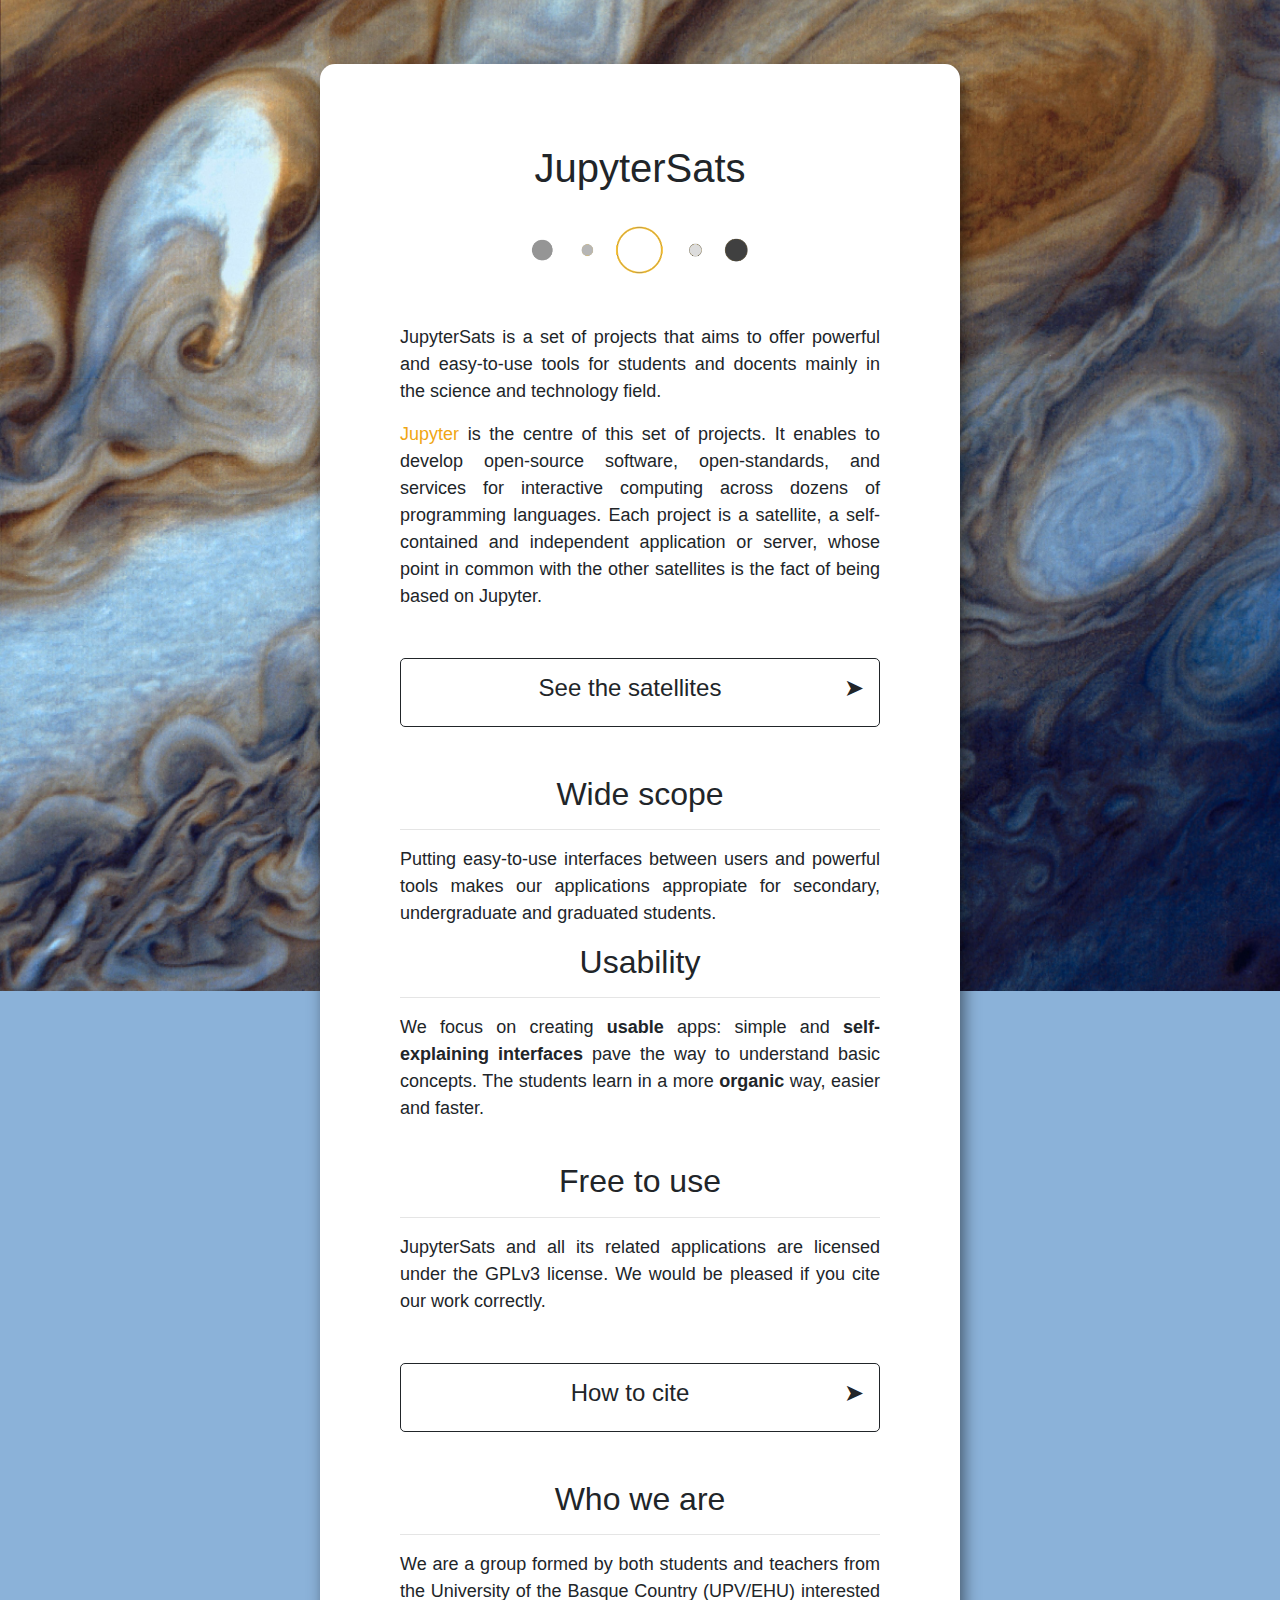
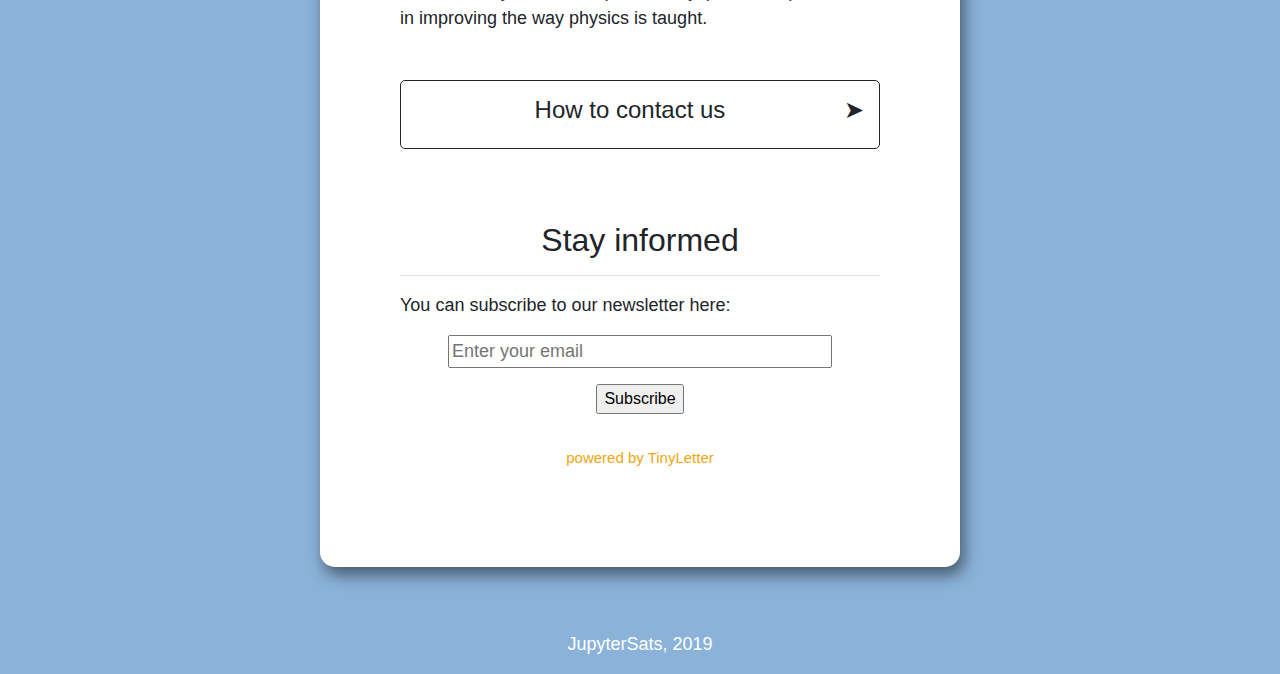
<file: index.html>
<!DOCTYPE html>
<html xmlns="http://www.w3.org/1999/xhtml" lang="es" xml:lang="es">

<head>
	<title>JupyterSats</title>
	<meta charset="utf-8" />
	<link rel="stylesheet" href="static/css/custom.css" type = "text/css"/>
	<link rel="stylesheet" href="static/css/bootstrap.min.css" type = "text/css"/>
	<script src="https://code.jquery.com/jquery-3.3.1.slim.min.js" integrity="sha384-q8i/X+965DzO0rT7abK41JStQIAqVgRVzpbzo5smXKp4YfRvH+8abtTE1Pi6jizo" crossorigin="anonymous"></script>
	<script src="https://cdnjs.cloudflare.com/ajax/libs/popper.js/1.14.7/umd/popper.min.js" integrity="sha384-UO2eT0CpHqdSJQ6hJty5KVphtPhzWj9WO1clHTMGa3JDZwrnQq4sF86dIHNDz0W1" crossorigin="anonymous"></script>
	<script src="https://stackpath.bootstrapcdn.com/bootstrap/4.3.1/js/bootstrap.min.js" integrity="sha384-JjSmVgyd0p3pXB1rRibZUAYoIIy6OrQ6VrjIEaFf/nJGzIxFDsf4x0xIM+B07jRM" crossorigin="anonymous"></script>
	<meta name="viewport" content = "width=device-width, initial-scale=1.0, user-scalable=no">
	<style type="text/css"></style>
	
	<!-- Global site tag (gtag.js) - Google Analytics -->
	<script async src="https://www.googletagmanager.com/gtag/js?id=UA-144747719-2"></script>
	<script>
	  window.dataLayer = window.dataLayer || [];
	  function gtag(){dataLayer.push(arguments);}
	  gtag('js', new Date());

	  gtag('config', 'UA-144747719-2');
	</script>
</head>

<body>

	
	<div class="container-fluid" style="min-height:95%;padding:0">
		<center>
		<div class="col-lg-6 col-md-10 col-sm-10" id="main-box">
		<center>
		<h1>JupyterSats</h1>
		<br>
		<img src="static/images/logo.png" alt="JupyterSats logo" style="width:50%;">
		</center>

		<br>
		<br>

		
			<p>
				JupyterSats is a set of projects that aims to offer powerful and
				easy-to-use tools for students and docents mainly in the science
				and technology field.
			</p>
			
			<p>
				<a href="https://jupyter.org/" target="_blank">Jupyter</a> is the centre of this set of projects. It enables to develop
				open-source software, open-standards, and services for interactive
				computing across dozens of programming languages. Each project is a
				satellite, a self-contained and independent application or server,
				whose point in common with the other satellites is the fact of being
				based on Jupyter.
			</p>

			<a href="satellites.html" class="link-boton">
				<div class="container-fluid boton">
					<h4>See the satellites <span style="float:right">&#10148;</span></h4>
				</div>
			</a>			
			
			<h2>Wide scope</h2>
			<hr>
			<p>
				Putting easy-to-use interfaces between users and powerful tools makes our 
				applications appropiate for secondary, undergraduate and graduated students.
			
			
			<br>
			
			<h2>Usability</h2>
			<hr>
			<p>
				We focus on creating <b>usable</b> apps: simple and <b>self-explaining
				interfaces</b> pave the way to understand basic concepts. The students learn in a more
				<b>organic</b> way, easier and faster.
			</p>
		
			<br>
			
			
			<h2>Free to use</h2>
			<hr>
			<p>
				JupyterSats and all its related applications are licensed under the GPLv3
				license. We would be pleased if you cite our work correctly.
			</p>
			
			<a href="how-to-cite.html" class="link-boton">
				<div class="container-fluid boton">
					<h4>How to cite <span style="float:right">&#10148;</span></h4>
				</div>
			</a>

			<h2>Who we are</h2>
			<hr>
			<p>
				We are a group formed by both students and teachers from the
				University of the Basque Country (UPV/EHU) interested in improving
				the way physics is taught.
			</p>
			
			<a href="contact-us.html" class="link-boton">
				<div class="container-fluid boton">
					<h4>How to contact us <span style="float:right">&#10148;</span></h4>
				</div>
			</a>

		
			<br>
			
			<h2>Stay informed</h2>
			<hr>
			<p>
				You can subscribe to our newsletter here:
			</p>
			<form 
			action="https://tinyletter.com/jmigartua" method="post"
			target="popupwindow" 
			onsubmit="window.open('https://tinyletter.com/jmigartua', 'popupwindow', 'scrollbars=yes,width=800,height=600');return true">
			<p style="text-align: center;"><input type="text" name="email" id="tlemail"
			placeholder="Enter your email" style="width: 80%;"/></p>
			<input type="hidden" value="1" name="embed" style="text-align:center"/><input type="submit" value="Subscribe" />
			
			<br>
			
			<p style="text-align: center; margin-top: 30px;"><a href="https://tinyletter.com" target="_blank" style="font-size: 15px; text-align:center;">powered by TinyLetter</a></p></form>
			
		</div>
		<p style="color:white !important; text-align: center !important">JupyterSats, 2019</p>
		</center>
	</div>
	
	</div>	
	
	
	
	
	
</body>
</html>
</file>
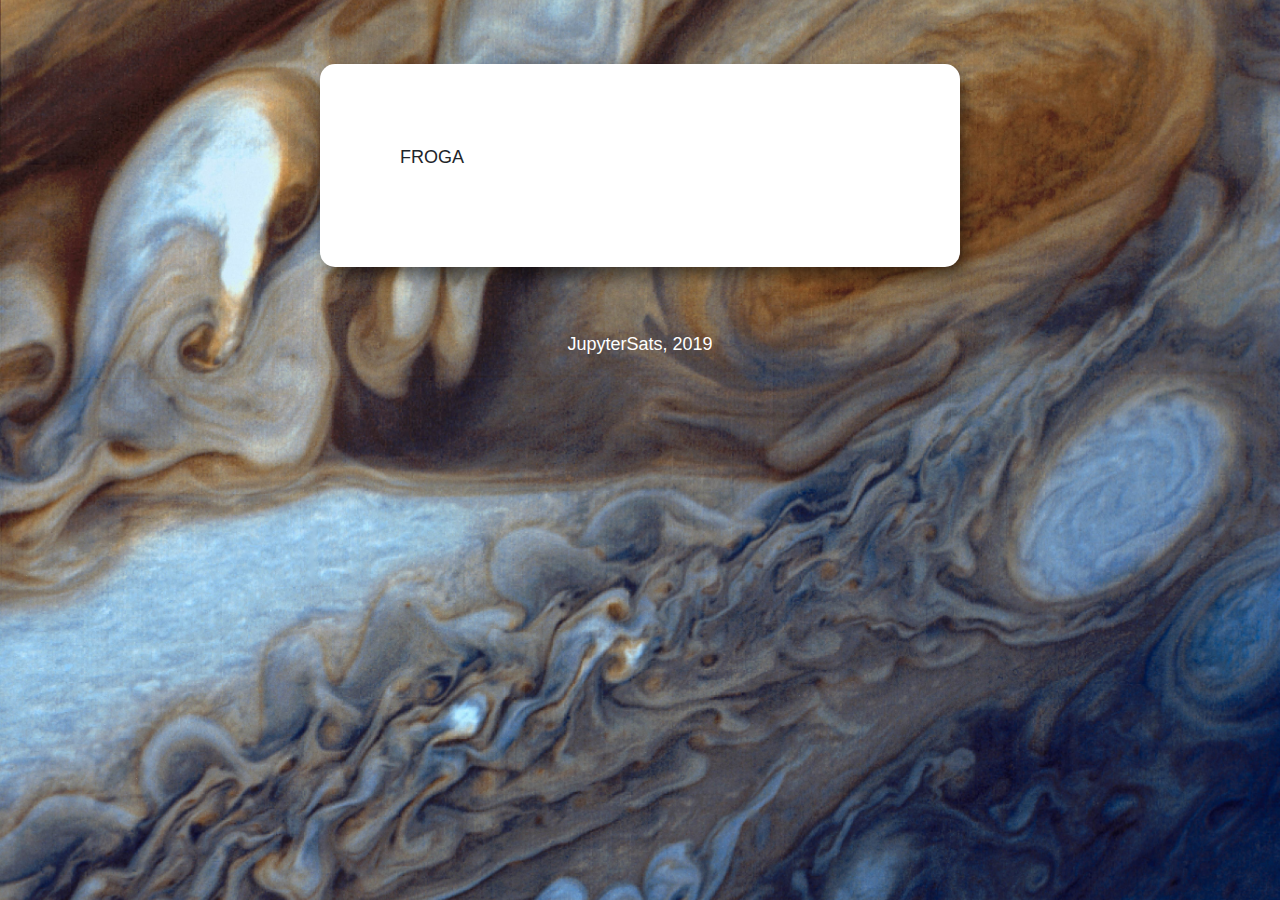
<file: base.html>
<!DOCTYPE html>
<html xmlns="http://www.w3.org/1999/xhtml" lang="es" xml:lang="es">

<head>
	<title>JupyterSats</title>
	<meta charset="utf-8" />
	<link rel="stylesheet" href="static/css/custom.css" type = "text/css"/>
	<link rel="stylesheet" href="static/css/bootstrap.min.css" type = "text/css"/>
	<script src="https://code.jquery.com/jquery-3.3.1.slim.min.js" integrity="sha384-q8i/X+965DzO0rT7abK41JStQIAqVgRVzpbzo5smXKp4YfRvH+8abtTE1Pi6jizo" crossorigin="anonymous"></script>
	<script src="https://cdnjs.cloudflare.com/ajax/libs/popper.js/1.14.7/umd/popper.min.js" integrity="sha384-UO2eT0CpHqdSJQ6hJty5KVphtPhzWj9WO1clHTMGa3JDZwrnQq4sF86dIHNDz0W1" crossorigin="anonymous"></script>
	<script src="https://stackpath.bootstrapcdn.com/bootstrap/4.3.1/js/bootstrap.min.js" integrity="sha384-JjSmVgyd0p3pXB1rRibZUAYoIIy6OrQ6VrjIEaFf/nJGzIxFDsf4x0xIM+B07jRM" crossorigin="anonymous"></script>
	<meta name="viewport" content = "width=device-width, initial-scale=1.0, user-scalable=no">
	<style type="text/css"></style>
	
	
	<!-- Global site tag (gtag.js) - Google Analytics -->
	<script async src="https://www.googletagmanager.com/gtag/js?id=UA-144747719-2"></script>
	<script>
	  window.dataLayer = window.dataLayer || [];
	  function gtag(){dataLayer.push(arguments);}
	  gtag('js', new Date());

	  gtag('config', 'UA-144747719-2');
	</script>

</head>

<body>

	
	<div class="container-fluid" style="min-height:95%;padding:0">
		<center>
		<div class="col-lg-6 col-md-10 col-sm-10" id="main-box">
		<p>FROGA</p>
		
		</div>
		<p style="color:white !important; text-align: center !important">JupyterSats, 2019</p>
		</center>
	</div>
	
	</div>
</file>
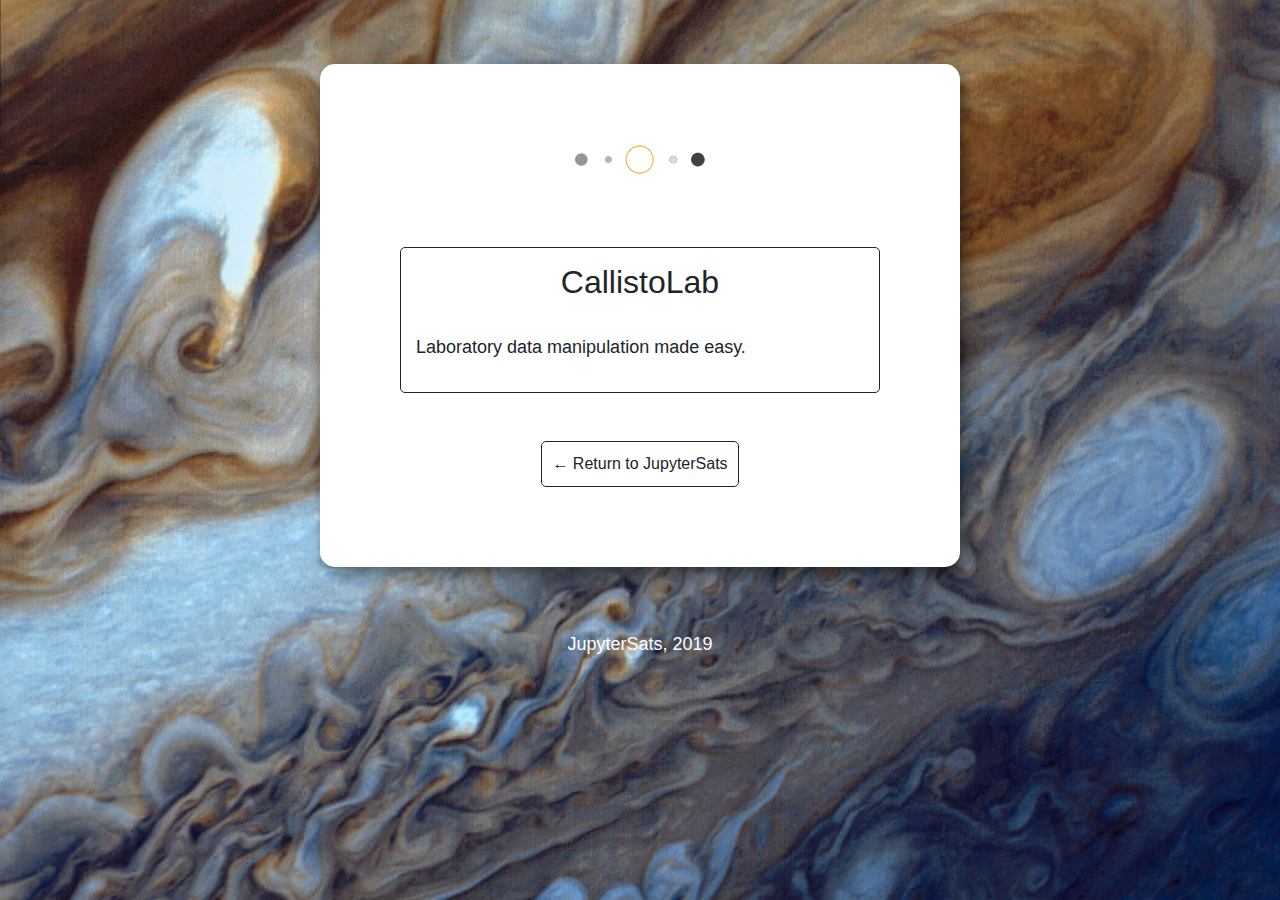
<file: satellites.html>
<!DOCTYPE html>
<html xmlns="http://www.w3.org/1999/xhtml" lang="es" xml:lang="es">

<head>
	<title>JupyterSats</title>
	<meta charset="utf-8" />
	<link rel="stylesheet" href="static/css/custom.css" type = "text/css"/>
	<link rel="stylesheet" href="static/css/bootstrap.min.css" type = "text/css"/>
	<script src="https://code.jquery.com/jquery-3.3.1.slim.min.js" integrity="sha384-q8i/X+965DzO0rT7abK41JStQIAqVgRVzpbzo5smXKp4YfRvH+8abtTE1Pi6jizo" crossorigin="anonymous"></script>
	<script src="https://cdnjs.cloudflare.com/ajax/libs/popper.js/1.14.7/umd/popper.min.js" integrity="sha384-UO2eT0CpHqdSJQ6hJty5KVphtPhzWj9WO1clHTMGa3JDZwrnQq4sF86dIHNDz0W1" crossorigin="anonymous"></script>
	<script src="https://stackpath.bootstrapcdn.com/bootstrap/4.3.1/js/bootstrap.min.js" integrity="sha384-JjSmVgyd0p3pXB1rRibZUAYoIIy6OrQ6VrjIEaFf/nJGzIxFDsf4x0xIM+B07jRM" crossorigin="anonymous"></script>
	<meta name="viewport" content = "width=device-width, initial-scale=1.0, user-scalable=no">
	<style type="text/css"></style>
	
	<!-- Global site tag (gtag.js) - Google Analytics -->
	<script async src="https://www.googletagmanager.com/gtag/js?id=UA-144747719-2"></script>
	<script>
	  window.dataLayer = window.dataLayer || [];
	  function gtag(){dataLayer.push(arguments);}
	  gtag('js', new Date());

	  gtag('config', 'UA-144747719-2');
	</script>
</head>

<body>
	
	<div class="container-fluid" style="min-height:95%;padding:0">
		<center>
		<div class="col-lg-6 col-md-10 col-sm-10" id="main-box">
			<center>
				<img src="static/images/logo.png" alt="JupyterSats logo" style="width:30%;">
			</center>
			<br>
		<a href="satellites/calisto-lab.html" class="link-boton">
			<div class="container-fluid boton">
				<h2>CallistoLab</h2>
				<br>
				<p>Laboratory data manipulation made easy.</p>
			</div>
		</a>	


		<a href="index.html" class="link-boton">
			<div class="boton-small">
				<span>&#8592; Return to JupyterSats</span>
			</div>
		</a>		
		</div>
		<p style="color:white !important; text-align: center !important">JupyterSats, 2019</p>
		</center>
	</div>
	
</body>
</html>
</file>
<file: static/css/custom.css>
html, body {
	min-width: 100%;
	background-image: url("../images/background.jpg");
	background-color: #8bb2d9 !important;
	background-position: center center;
	background-repeat: no-repeat;
	background-size: cover;
	background-attachment: fixed;
}

#main-box{
	/* max-width: 50%; */
	background-color: white;
	margin-top:1%;
	border-radius:15px;
	-moz-box-shadow: 4px 8px 16px rgba(0, 0, 0,0.5);
    -webkit-box-shadow: 4px 8px 16px rgba(0, 0, 0, .5);
	padding: 80px;
	margin-top: 5%;
	margin-bottom: 5%;
}

#navigation-bar {
	#background-image: linear-gradient(to left, rgba(105,105,105,0), rgba(105,105,105,1));	
	background-color: rgba(0,0,0,0.75);
	border-bottom: 1px solid white;
}

#navigation-bar > a{
	color:white !important;
}

.link-boton{
	color: #212529 !important;
	/*color: white !important;*/
}

.link-boton .active{
	color: #f0a613 !important;
}

p{
	text-align:justify;
	font-size: 18px;
}

a{
	color: #f0a613 !important;
}

a:hover{
	color: #cfa12d !important;
	text-decoration: none !important;	
}

.boton{
	padding: 15px;
	border-radius: 5px;
	border: 1px solid  #212529 !important;
	margin-top: 10%;
	margin-bottom: 10%;
}

.boton:hover{
	border: 1px solid #f7c136 !important;/*#a46a20 !important;
	/*background-color: #a46a20!important;
	color:white;*/
}



.boton-small{
	padding:10px !important;
	border-radius: 5px;
	border: 1px solid  #212529 !important;
	min-width:0% !important;
	display:inline-block;
}

.boton-small:hover{
	border: 1px solid  #f7c136 !important;
}

.timeline{
	display:inline-block;
}

.timeline ul{
	list-style-type: none;
}

.date {
    float: left;
    width: 6rem;
    text-align: right;
    color: #767676;
    font-weight: 400;
    line-height: 2.4rem;
    margin-right: 3rem;
}

.title {
    float: left;
    color: #000;
    font-weight: 400;
    line-height: 2.4rem;
}
</file>
